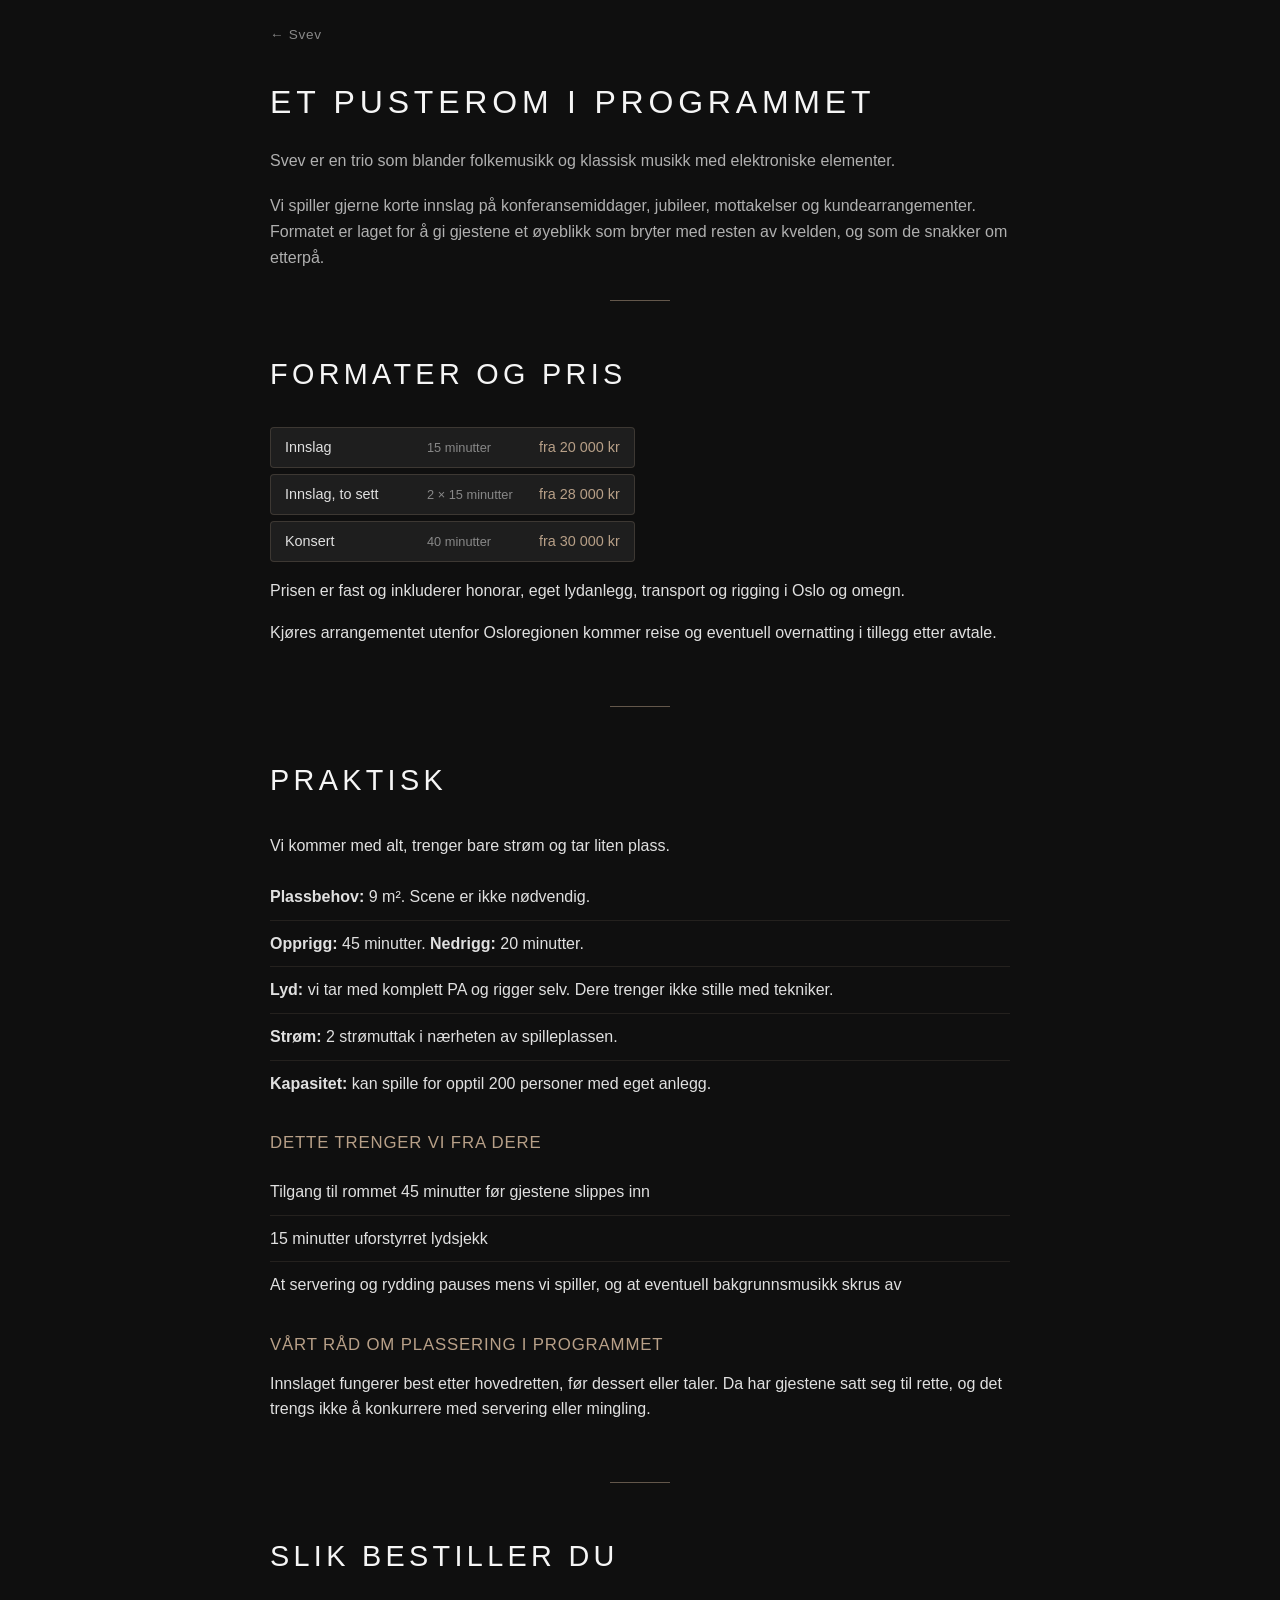
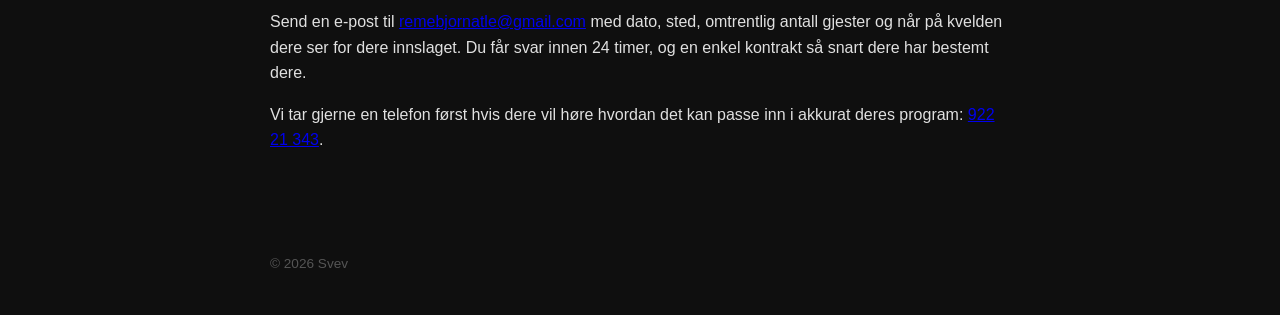
<file: booking.html>
<!DOCTYPE html>
<html lang="no">
<head>
    <meta charset="UTF-8">
    <meta name="viewport" content="width=device-width, initial-scale=1.0">
    <title>Booking — Svev</title>
    <link rel="preconnect" href="https://fonts.googleapis.com">
    <link rel="preconnect" href="https://fonts.gstatic.com" crossorigin>
    <link href="https://fonts.googleapis.com/css2?family=Cormorant+Garamond:wght@300;400;600&display=swap" rel="stylesheet">
    <link rel="stylesheet" href="styles.css">
</head>
<body class="page-booking">
    <div class="container">
        <a class="back-link" href="index.html">&larr; Svev</a>

        <header class="booking-hero">
            <h1>Et pusterom i programmet</h1>
            <p class="tagline">
                Svev er en trio som blander folkemusikk og klassisk musikk med elektroniske elementer.
            </p>
            <p class="tagline">
                Vi spiller gjerne korte innslag på konferansemiddager, jubileer, mottakelser og kundearrangementer. Formatet er laget for å gi gjestene et øyeblikk som bryter med resten av kvelden, og som de snakker om etterpå.
            </p>
        </header>

        <div class="divider"></div>

        <section>
            <h2>Formater og pris</h2>

            <div class="price-cards">
                <div class="price-card">
                    <span class="price-name">Innslag</span>
                    <span class="price-duration">15 minutter</span>
                    <span class="price-amount">fra 20 000 kr</span>
                </div>
                <div class="price-card">
                    <span class="price-name">Innslag, to sett</span>
                    <span class="price-duration">2 × 15 minutter</span>
                    <span class="price-amount">fra 28 000 kr</span>
                </div>
                <div class="price-card">
                    <span class="price-name">Konsert</span>
                    <span class="price-duration">40 minutter</span>
                    <span class="price-amount">fra 30 000 kr</span>
                </div>
            </div>

            <p>Prisen er fast og inkluderer honorar, eget lydanlegg, transport og rigging i Oslo og omegn.</p>
            <p>Kjøres arrangementet utenfor Osloregionen kommer reise og eventuell overnatting i tillegg etter avtale.</p>
        </section>

        <div class="divider"></div>

        <section>
            <h2>Praktisk</h2>
            <p>Vi kommer med alt, trenger bare strøm og tar liten plass.</p>

            <ul class="practical-list">
                <li><strong>Plassbehov:</strong> 9 m². Scene er ikke nødvendig.</li>
                <li><strong>Opprigg:</strong> 45 minutter. <strong>Nedrigg:</strong> 20 minutter.</li>
                <li><strong>Lyd:</strong> vi tar med komplett PA og rigger selv. Dere trenger ikke stille med tekniker.</li>
                <li><strong>Strøm:</strong> 2 strømuttak i nærheten av spilleplassen.</li>
                <li><strong>Kapasitet:</strong> kan spille for opptil 200 personer med eget anlegg.</li>
            </ul>

            <h3>Dette trenger vi fra dere</h3>
            <ul class="practical-list">
                <li>Tilgang til rommet 45 minutter før gjestene slippes inn</li>
                <li>15 minutter uforstyrret lydsjekk</li>
                <li>At servering og rydding pauses mens vi spiller, og at eventuell bakgrunnsmusikk skrus av</li>
            </ul>

            <h3>Vårt råd om plassering i programmet</h3>
            <p>Innslaget fungerer best etter hovedretten, før dessert eller taler. Da har gjestene satt seg til rette, og det trengs ikke å konkurrere med servering eller mingling.</p>
        </section>

        <div class="divider"></div>

        <section>
            <h2>Slik bestiller du</h2>
            <p>Send en e-post til <a href="mailto:remebjornatle@gmail.com">remebjornatle@gmail.com</a> med dato, sted, omtrentlig antall gjester og når på kvelden dere ser for dere innslaget. Du får svar innen 24 timer, og en enkel kontrakt så snart dere har bestemt dere.</p>
            <p>Vi tar gjerne en telefon først hvis dere vil høre hvordan det kan passe inn i akkurat deres program: <a href="tel:+4792221343">922 21 343</a>.</p>
        </section>

        <footer>
            &copy; 2026 Svev
        </footer>
    </div>
</body>
</html>
</file>
<file: styles.css>
* {
    margin: 0;
    padding: 0;
    box-sizing: border-box;
}

body {
    font-family: 'Helvetica Neue', Arial, sans-serif;
    background: #0f0f0f;
    color: #e0e0e0;
    line-height: 1.6;
    min-height: 100vh;
}

.hero {
    position: relative;
    width: 100%;
    height: 80vh;
    min-height: 400px;
    overflow: hidden;
}

.hero img {
    width: 100%;
    height: 100%;
    object-fit: cover;
    display: block;
}

.hero-overlay {
    position: absolute;
    inset: 0;
    background: linear-gradient(
        to bottom,
        rgba(15, 15, 15, 0.2) 0%,
        rgba(15, 15, 15, 0.5) 60%,
        rgba(15, 15, 15, 1) 100%
    );
    display: flex;
    align-items: flex-end;
    justify-content: center;
    padding-bottom: 60px;
}

.hero-text {
    text-align: center;
}

.hero-text h1 {
    font-family: 'Cormorant Garamond', serif;
    font-size: 6rem;
    font-weight: 300;
    letter-spacing: 0.7em;
    color: #f5f5f5;
    text-transform: uppercase;
    text-shadow: 0 2px 20px rgba(0, 0, 0, 0.6);
    margin-bottom: 10px;
    margin-right: -0.7em;
}

.container {
    max-width: 800px;
    margin: 0 auto;
    padding: 0 30px;
}

.intro {
    text-align: center;
    padding: 10px 0 25px;
    animation: fadeIn 1.5s ease-in;
}

.tagline {
    font-size: 1.15rem;
    color: #b0b0b0;
    font-weight: 300;
    max-width: 600px;
    margin: 0 auto 20px;
    line-height: 1.8;
}

.members {
    font-size: 0.95rem;
    color: #b8a088;
    font-style: italic;
    margin-top: 10px;
    text-align: center;
}

.divider {
    width: 60px;
    height: 1px;
    background: #b8a088;
    margin: 0 auto 50px;
    opacity: 0.5;
}

section {
    margin-bottom: 60px;
    animation: fadeIn 2s ease-in;
}

h2 {
    font-size: 1.8rem;
    font-weight: 300;
    letter-spacing: 0.15em;
    text-transform: uppercase;
    color: #f5f5f5;
    margin-bottom: 30px;
    text-align: center;
}

h3 {
    font-size: 1.05rem;
    font-weight: 400;
    color: #b8a088;
    letter-spacing: 0.05em;
    text-transform: uppercase;
    margin: 24px 0 12px;
}

.video-carousel {
    display: flex;
    align-items: center;
    justify-content: center;
    gap: 16px;
}

.carousel-arrow {
    background: none;
    border: 1px solid rgba(184, 160, 136, 0.3);
    color: #b8a088;
    font-size: 1.4rem;
    width: 38px;
    height: 38px;
    border-radius: 50%;
    cursor: pointer;
    flex-shrink: 0;
    transition: border-color 0.2s, color 0.2s;
    line-height: 1;
}

.carousel-arrow:hover {
    border-color: rgba(184, 160, 136, 0.8);
    color: #d4bfa8;
}

.video-thumb {
    width: 220px;
    cursor: pointer;
    border-radius: 4px;
    overflow: hidden;
    border: 1px solid rgba(184, 160, 136, 0.2);
    transition: transform 0.3s ease, border-color 0.3s ease;
    background: #1e1e1e;
}

.video-thumb:hover {
    transform: translateY(-3px);
    border-color: rgba(184, 160, 136, 0.6);
}

.video-thumb-img {
    position: relative;
    width: 100%;
    padding-bottom: 177.78%;
    overflow: hidden;
}

.video-thumb-img img {
    position: absolute;
    top: 0; left: 0;
    width: 100%; height: 100%;
    object-fit: cover;
}

.video-thumb-img .play-btn {
    position: absolute;
    top: 50%; left: 50%;
    transform: translate(-50%, -50%);
    width: 44px; height: 44px;
    background: rgba(184, 160, 136, 0.85);
    border-radius: 50%;
    display: flex;
    align-items: center;
    justify-content: center;
}

.video-thumb-img .play-btn::after {
    content: '';
    border-left: 16px solid #0f0f0f;
    border-top: 10px solid transparent;
    border-bottom: 10px solid transparent;
    margin-left: 4px;
}

.video-thumb-label {
    font-size: 0.75rem;
    color: #b8a088;
    padding: 8px 12px;
    text-transform: uppercase;
    letter-spacing: 0.1em;
    text-align: center;
}

.video-credit {
    text-align: center;
    margin-top: 14px;
    font-size: 0.78rem;
    font-style: italic;
    color: #666;
}

.video-credit a {
    color: #888;
    text-decoration: none;
    border-bottom: 1px solid rgba(136, 136, 136, 0.3);
    transition: color 0.2s;
}

.video-credit a:hover {
    color: #b8a088;
}

/* Modal */
.video-modal {
    display: none;
    position: fixed;
    inset: 0;
    background: rgba(0, 0, 0, 0.88);
    z-index: 1000;
    align-items: center;
    justify-content: center;
}

.video-modal.active {
    display: flex;
}

.video-modal-inner {
    position: relative;
    width: min(90vw, 400px);
}

.video-modal-close {
    position: absolute;
    top: -36px;
    right: 0;
    background: none;
    border: none;
    color: #b8a088;
    font-size: 1.8rem;
    cursor: pointer;
    line-height: 1;
}

.video-modal-wrapper {
    position: relative;
    padding-bottom: 177.78%;
    height: 0;
    border-radius: 4px;
    overflow: hidden;
}

.video-modal-wrapper iframe {
    position: absolute;
    top: 0; left: 0;
    width: 100%; height: 100%;
    border: 0;
}

.music-section {
    margin-bottom: 20px;
}

.music-section h2 {
    font-size: 1.15rem;
    margin-bottom: 10px;
}

.audio-grid {
    display: grid;
    grid-template-columns: 1fr 1fr;
    gap: 6px;
}

.audio-container {
    background: #1e1e1e;
    padding: 6px 10px;
    border-radius: 4px;
    border: 1px solid rgba(184, 160, 136, 0.2);
    transition: transform 0.3s ease, border-color 0.3s ease;
}

.audio-container:hover {
    transform: translateY(-2px);
    border-color: rgba(184, 160, 136, 0.5);
}

.audio-title {
    font-size: 0.75rem;
    color: #b8a088;
    margin-bottom: 3px;
    text-transform: uppercase;
    letter-spacing: 0.1em;
}

audio {
    width: 100%;
    outline: none;
    filter: invert(1) hue-rotate(180deg);
}

.booking-btn {
    display: inline-block;
    color: #f5f5f5;
    text-decoration: none;
    font-size: 1.1rem;
    text-transform: uppercase;
    letter-spacing: 0.2em;
    padding: 22px 60px;
    border: 1px solid rgba(184, 160, 136, 0.7);
    border-radius: 4px;
    transition: border-color 0.3s ease, background 0.3s ease;
}

.booking-btn:hover {
    border-color: #d4bfa8;
    background: rgba(184, 160, 136, 0.08);
}

.booking-card {
    text-align: center;
}

footer {
    text-align: center;
    padding: 40px 0;
    color: #555;
    font-size: 0.85rem;
}

@keyframes fadeIn {
    from {
        opacity: 0;
        transform: translateY(20px);
    }
    to {
        opacity: 1;
        transform: translateY(0);
    }
}

/* Booking page */

.back-link {
    display: inline-block;
    margin: 24px 0 0;
    color: #888;
    text-decoration: none;
    font-size: 0.85rem;
    letter-spacing: 0.05em;
    transition: color 0.2s ease;
}

.back-link:hover {
    color: #b8a088;
}

.booking-hero {
    text-align: center;
    padding: 30px 0 10px;
}

.booking-hero h1 {
    font-size: 2rem;
    font-weight: 300;
    letter-spacing: 0.15em;
    text-transform: uppercase;
    color: #f5f5f5;
    margin-bottom: 20px;
}

.booking-hero .members {
    margin-bottom: 30px;
}

.video-placeholder {
    margin: 10px 0 10px;
}

.video-placeholder img {
    width: 100%;
    max-width: 480px;
    display: block;
    margin: 0 auto;
    border-radius: 4px;
    opacity: 0.45;
}

.video-placeholder .placeholder-block {
    max-width: 480px;
    margin: 12px auto 0;
}

section p {
    margin-bottom: 16px;
}

.price-cards {
    display: flex;
    flex-direction: column;
    align-items: flex-start;
    gap: 6px;
    margin-bottom: 16px;
}

.price-card {
    display: grid;
    grid-template-columns: 130px 100px auto;
    align-items: baseline;
    gap: 4px 12px;
    background: #1e1e1e;
    border: 1px solid rgba(184, 160, 136, 0.2);
    border-radius: 4px;
    padding: 8px 14px;
}

.price-name {
    color: #e0e0e0;
    font-size: 0.9rem;
}

.price-duration {
    font-size: 0.8rem;
    color: #888;
}

.price-amount {
    font-size: 0.9rem;
    color: #b8a088;
    white-space: nowrap;
}

.practical-list {
    list-style: none;
    margin: 0 0 24px;
}

.practical-list li {
    padding: 10px 0;
    border-bottom: 1px solid rgba(184, 160, 136, 0.12);
}

.practical-list li:last-child {
    border-bottom: none;
}

.program-text {
    background: #1e1e1e;
    border-left: 3px solid rgba(184, 160, 136, 0.5);
    border-radius: 0 4px 4px 0;
    padding: 18px 20px;
    margin: 0 0 24px;
    font-style: italic;
    color: #d0d0d0;
}

.program-text p {
    margin-bottom: 12px;
}

.program-text p:last-child {
    margin-bottom: 0;
}

.placeholder {
    color: #e8c896;
    background: rgba(232, 200, 150, 0.08);
    border: 1px dashed rgba(232, 200, 150, 0.5);
    border-radius: 3px;
    padding: 1px 6px;
    font-style: italic;
}

.placeholder-block {
    display: block;
    color: #e8c896;
    background: rgba(232, 200, 150, 0.08);
    border: 1px dashed rgba(232, 200, 150, 0.5);
    border-radius: 4px;
    padding: 14px 18px;
    font-size: 0.9rem;
    font-style: italic;
    text-align: left;
}

.page-booking h2,
.page-booking h3 {
    text-align: left;
}

.page-booking .booking-hero {
    text-align: left;
}

.page-booking .tagline {
    text-align: left;
    margin-left: 0;
    margin-right: 0;
    max-width: none;
    font-size: 1rem;
    line-height: 1.6;
}

.page-booking footer {
    text-align: left;
}

@media (max-width: 600px) {
    .price-card {
        grid-template-columns: minmax(90px, 110px) minmax(80px, 100px) auto;
    }

    .hero {
        height: 60vh;
        min-height: 300px;
    }

    .hero-text h1 {
        font-size: 3.5rem;
        letter-spacing: 0.25em;
        margin-right: -0.25em;
    }

    .hero-overlay {
        padding-bottom: 40px;
    }

    .container {
        padding: 0 20px;
    }

    h2 {
        font-size: 1.4rem;
    }

    .audio-grid {
        grid-template-columns: 1fr;
    }

    .audio-container {
        padding: 8px 12px;
    }

    .booking-btn {
        padding: 18px 40px;
        font-size: 1rem;
    }

    .booking-hero h1 {
        font-size: 1.5rem;
    }
}
</file>
